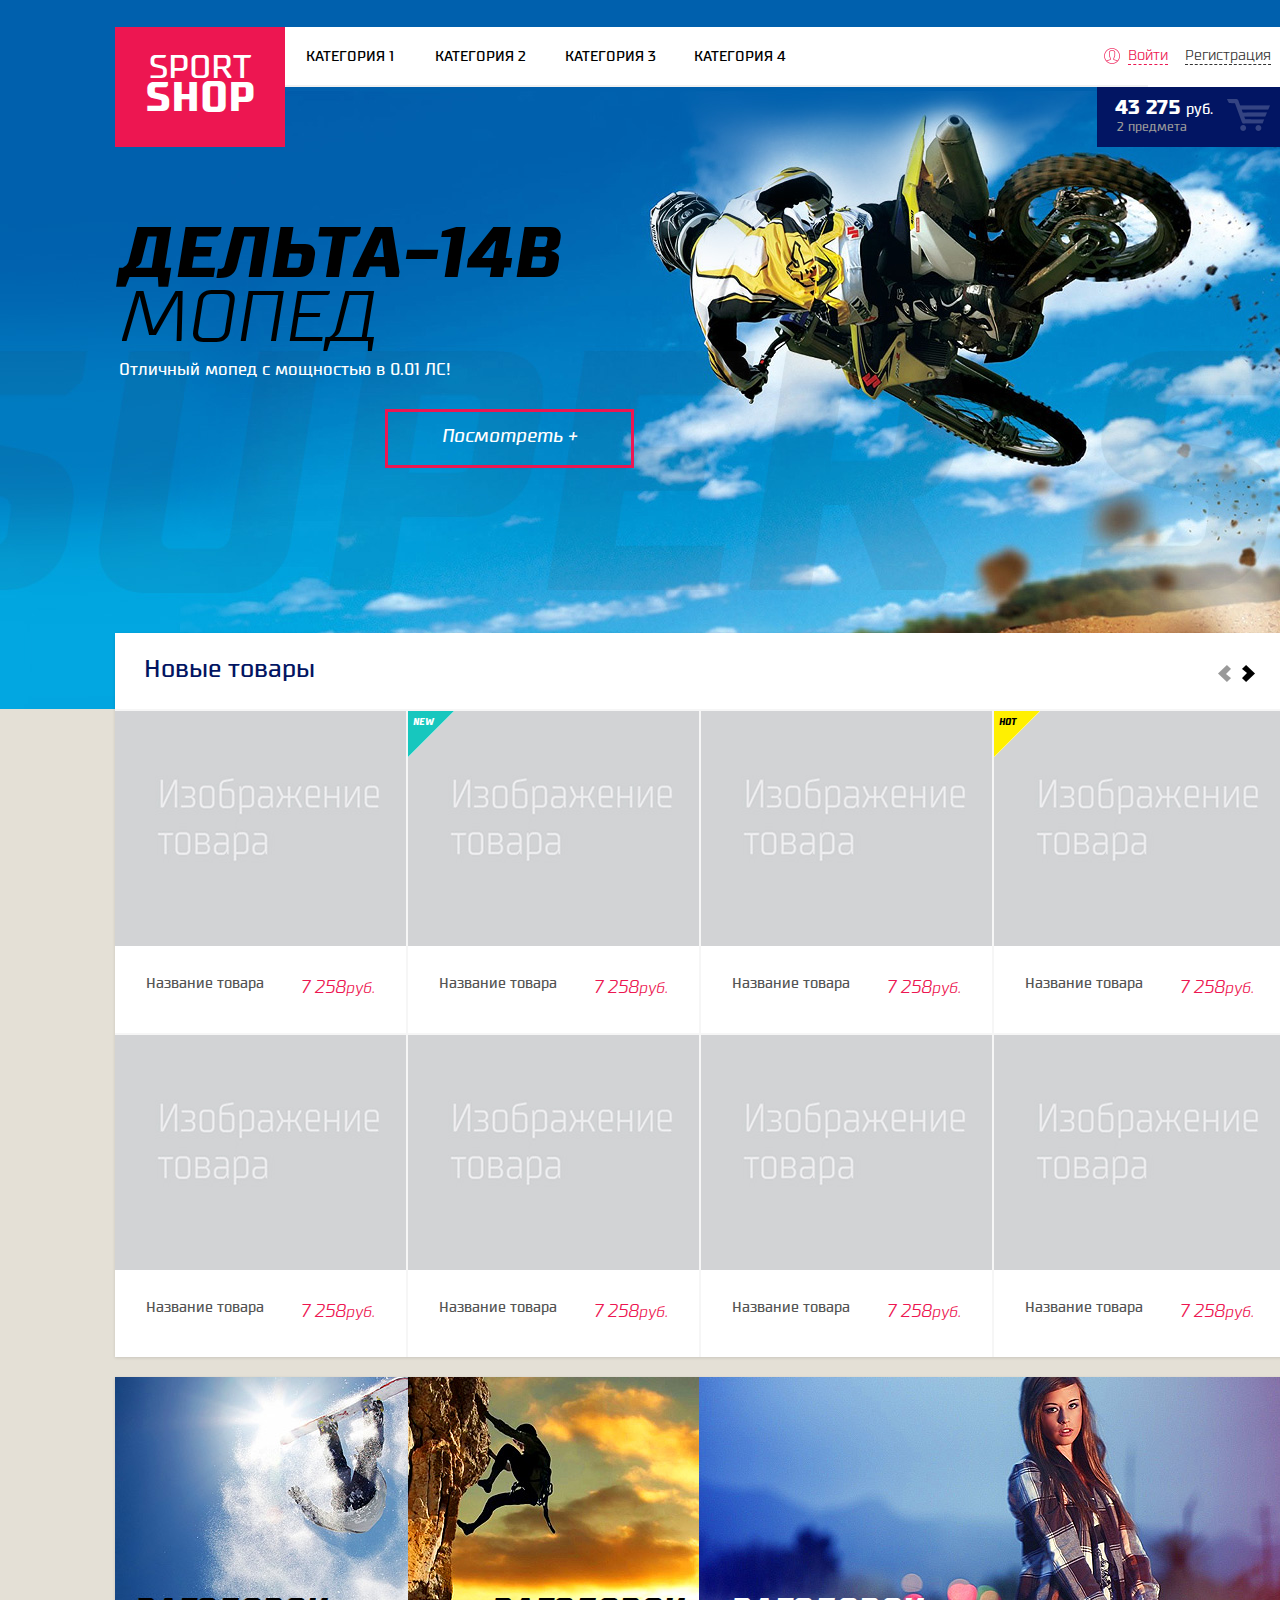
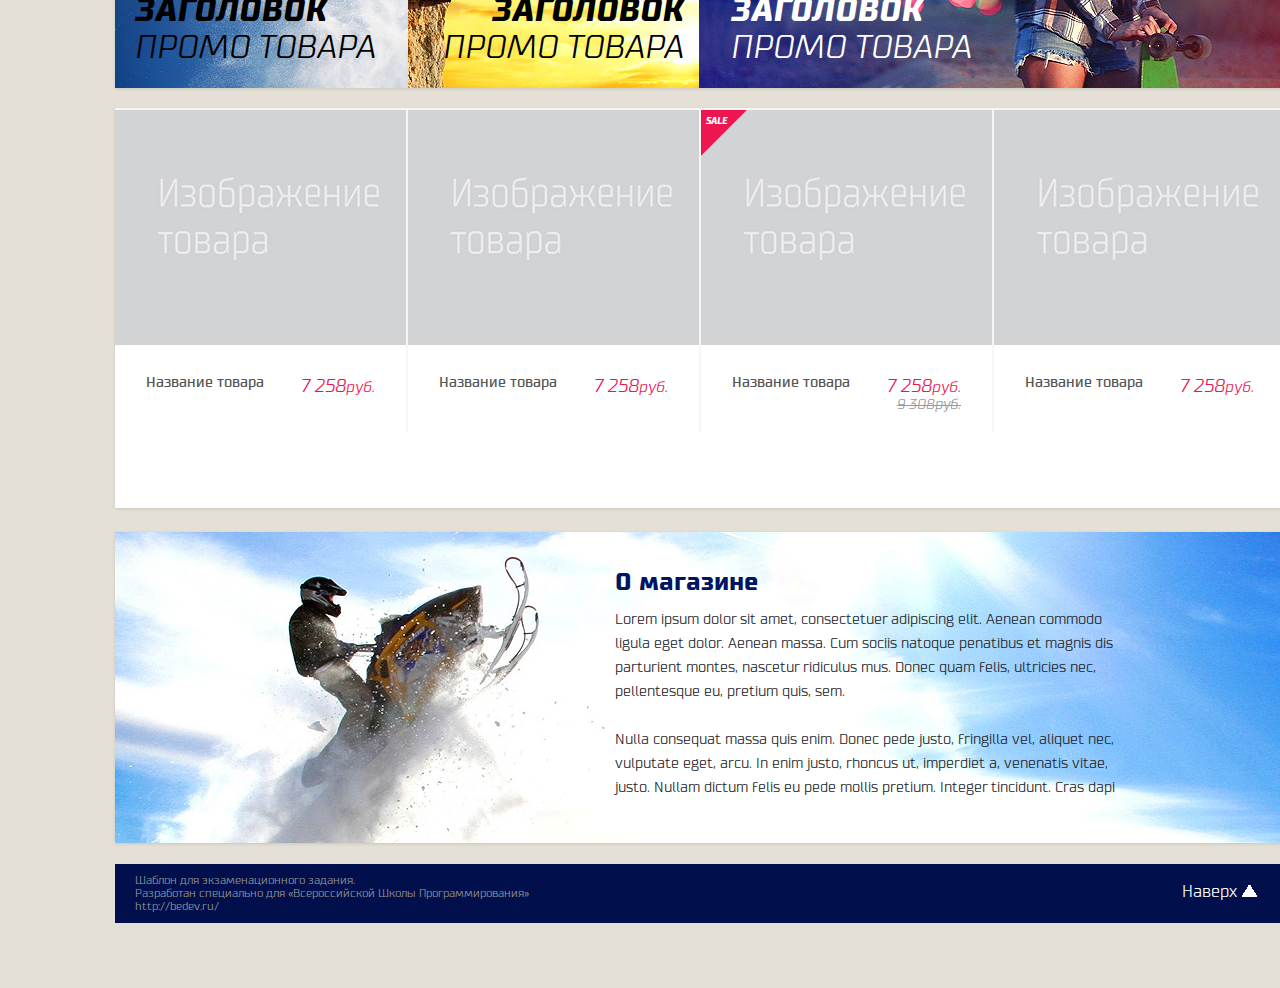
<file: index.html>
<!DOCTYPE html>
<html>
<head>
	<title>Спорт Маг</title>
	<meta charset="utf-8">
	<link rel="stylesheet" type="text/css" href="css/common.css">
	<link rel="stylesheet" type="text/css" href="css/main.css">
</head>
<body>
<div id="wrp">
	<div id="head">
		<div id="logo">
			<a class="refBox" name="top" href="index.html"><h1>SPORT <span>SHOP</span></h1></a>
		</div>
		<div id="menu">
			<ul id="nav">
				<li><a class="refBox" href="category.html">КАТЕГОРИЯ 1</a></li>
				<li><a class="refBox" href="category.html">КАТЕГОРИЯ 2</a></li>
				<li><a class="refBox" href="category.html">КАТЕГОРИЯ 3</a></li>
				<li><a class="refBox" href="category.html">КАТЕГОРИЯ 4</a></li>
			</ul>
			<ul id="usr">
				<li><a href="reg.html">Регистрация</a></li>
				<li> <img src="img/usr_icon.png" align="left"> <a class="ent" href="login.html">Войти</a></li>
			</ul>
		</div>
		<div id="line"></div>
		<div id="cart">
			<img id="cart_img" src="img/cart.png">
			<a class="refBox" href="cart.html"></a>
			<p id="cart_sum">43 275 <span>руб.</span></p>
			<p id="cart_item">2 предмета</p>
			
		</div>
		<div id="promo">
			<p id="promo_name">Дельта-14В</p>
			<p id="promo_type">Мопед</p>
			<p id="promo_desc">Отличный мопед с мощностью в 0.01 ЛС!</p>
			<div id="promoRef">
				<a class="refBox" href="#">Посмотреть  +</a>
			</div>
		</div>
	</div>
	<div id="body">
		<div id="NewProd">
			<div id="newProdNav">
				<p>Новые товары</p>
				<div id="newNavRight" class="NavBtn">
					<a class="refBox" href="#"><img src="img/list_btn_black_right.png"></a>
				</div>
				<div id="newNavLeft" class="NavBtn">
					<a class="refBox" href="#"><img src="img/list_btn_grey_left.png"></a>
				</div>
			</div>
			<div id="NewProdList">
				<div data-NewProdItem="1">
					<div class="ProdImg"><img src="img/product.jpg"></div>
					<div class="ProdName">Название товара</div>
					<div class="ProdPrice">7 258<span>руб.</span></div>
					<a class="refBox" href="#"></a>
				</div>
				<div data-NewProdItem="2">
					<div class="ProdImg"><img src="img/product.jpg"></div>
					<div class="ProdName">Название товара</div>
					<div class="ProdPrice">7 258<span>руб.</span></div>
					<a class="refBox" href="#"></a>
					<div class="NewLabel">NEW</div>
				</div>
				<div data-NewProdItem="3">
					<div class="ProdImg"><img src="img/product.jpg"></div>
					<div class="ProdName">Название товара</div>
					<div class="ProdPrice">7 258<span>руб.</span></div>
					<a class="refBox" href="#"></a>
				</div>
				<div data-NewProdItem="4">
					<div class="ProdImg"><img src="img/product.jpg"></div>
					<div class="ProdName">Название товара</div>
					<div class="ProdPrice">7 258<span>руб.</span></div>
					<a class="refBox" href="#"></a>
					<div class="HotLabel">HOT</div>
				</div>
				<div data-NewProdItem="5">
					<div class="ProdImg"><img src="img/product.jpg"></div>
					<div class="ProdName">Название товара</div>
					<div class="ProdPrice">7 258<span>руб.</span></div>
					<a class="refBox" href="#"></a>
				</div>
				<div data-NewProdItem="6">
					<div class="ProdImg"><img src="img/product.jpg"></div>
					<div class="ProdName">Название товара</div>
					<div class="ProdPrice">7 258<span>руб.</span></div>
					<a class="refBox" href="#"></a>
				</div>
				<div data-NewProdItem="7">
					<div class="ProdImg"><img src="img/product.jpg"></div>
					<div class="ProdName">Название товара</div>
					<div class="ProdPrice">7 258<span>руб.</span></div>
					<a class="refBox" href="#"></a>
				</div>
				<div data-NewProdItem="8">
					<div class="ProdImg"><img src="img/product.jpg"></div>
					<div class="ProdName">Название товара</div>
					<div class="ProdPrice">7 258<span>руб.</span></div>
					<a class="refBox" href="#"></a>
				</div>
			</div>
		</div>
		<div id="promoProdList">
			<div id="promo_1" class="promoItem">
				<div class="promoImg"><img src="img/promo_1.jpg"></div>
				<div data-PromoName="1">
					<h2>заголовок</h2>
					<h3>промо товара</h3>
				</div>
				<a class="refBox" href="#"></a>
			</div>
			<div id="promo_2" class="promoItem">
				<div class="promoImg"><img src="img/promo_2.jpg"></div>
				<div data-PromoName="2">
					<h2>заголовок</h2>
					<h3>промо товара</h3>
				</div>
				<a class="refBox" href="#"></a>
			</div>
			<div id="promo_3" class="promoItem">
				<div class="promoImg"><img src="img/promo_3.jpg"></div>
				<div data-PromoName="3">
					<h2>заголовок</h2>
					<h3>промо товара</h3>
				</div>
				<a class="refBox" href="#"></a>
			</div>						
		</div>
		<div id="topProd">
			<div id="topProdNav">
				<div id="topProdTitle">Популярные товары</div>
				<div id="topNavRight" class="NavBtn">
					<a class="refBox" href="#"><img src="img/list_btn_black_right.png"></a>
				</div>
				<div id="topNavLeft" class="NavBtn">
					<a class="refBox" href="#"><img src="img/list_btn_grey_left.png"></a>
				</div>				
			</div>
			<div id="topProdList">
				<div data-topProdItem="1">
					<div class="ProdImg"><img src="img/product.jpg"></div>
					<div class="ProdName">Название товара</div>
					<div class="ProdPrice">7 258<span>руб.</span></div>
					<a class="refBox" href="#"></a>					
				</div>
				<div data-topProdItem="2">
					<div class="ProdImg"><img src="img/product.jpg"></div>
					<div class="ProdName">Название товара</div>
					<div class="ProdPrice">7 258<span>руб.</span></div>
					<a class="refBox" href="#"></a>					
				</div>
				<div data-topProdItem="3">
					<div class="ProdImg"><img src="img/product.jpg"></div>
					<div class="ProdName">Название товара</div>
					<div class="ProdPrice">7 258<span>руб.</span></div>
					<a class="refBox" href="#"></a>	
					<div class="SaleLabel">SALE</div>
					<div class="SalePrice">9 308<span>руб.</span></div>				
				</div>
				<div data-topProdItem="4">
					<div class="ProdImg"><img src="img/product.jpg"></div>
					<div class="ProdName">Название товара</div>
					<div class="ProdPrice">7 258<span>руб.</span></div>
					<a class="refBox" href="#"></a>					
				</div>												
			</div>
		</div>
		<div id="about">
			<h4>О магазине</h4>
			<p>Lorem ipsum dolor sit amet, consectetuer adipiscing elit. Aenean commodo ligula eget dolor. Aenean massa. Cum sociis natoque penatibus et magnis dis parturient montes, nascetur ridiculus mus. Donec quam felis, ultricies nec, pellentesque eu, pretium quis, sem.</p> <br>
			<p>Nulla consequat massa quis enim. Donec pede justo, fringilla vel, aliquet nec, vulputate eget, arcu. In enim justo, rhoncus ut, imperdiet a, venenatis vitae, justo. Nullam dictum felis eu pede mollis pretium. Integer tincidunt. Cras dapi</p>
		</div>
		<div id="footer">
			<p>Шаблон для экзаменационного задания.<br>
			Разработан специально для «Всероссийской Школы Программирования»<br>
			http://bedev.ru/</p>
			<a href="#top">Наверх <img src="img/up.png"></a>
		</div>
	</div>
</div>
</body>
</html>
</file>
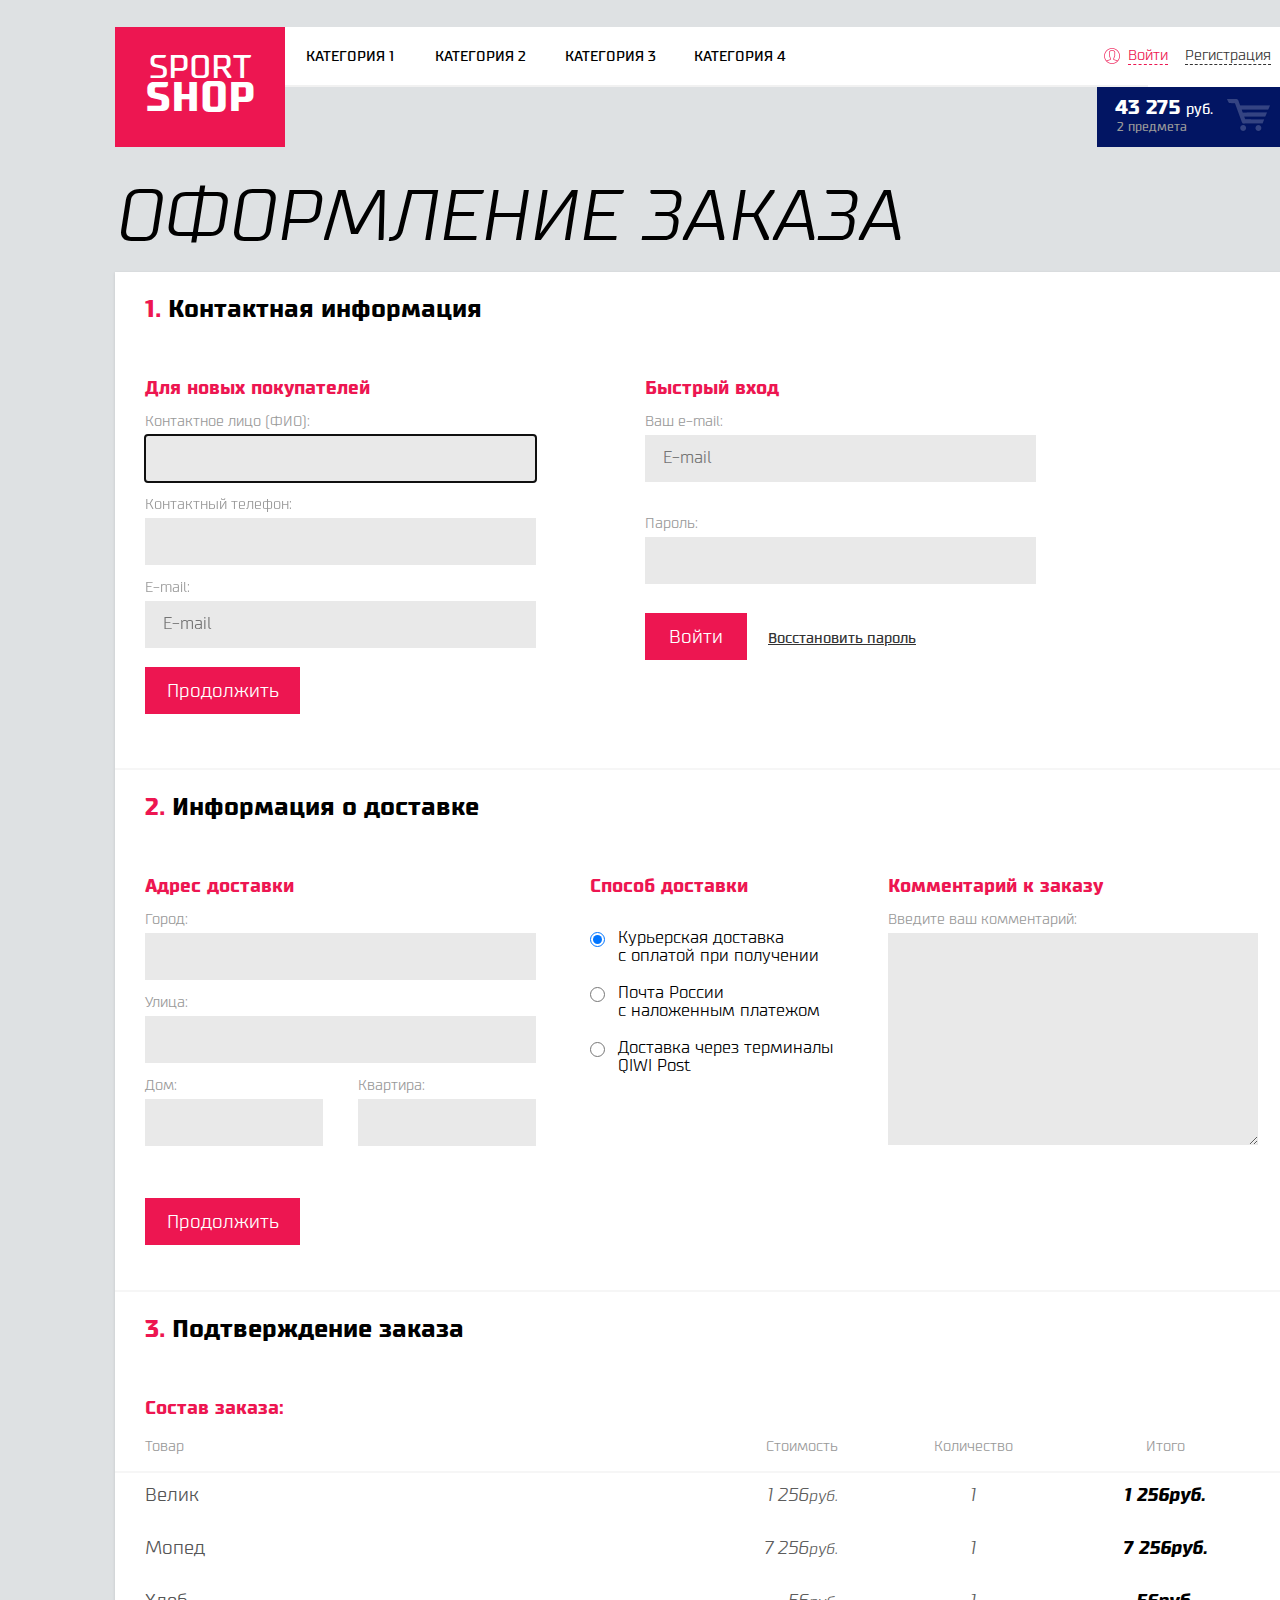
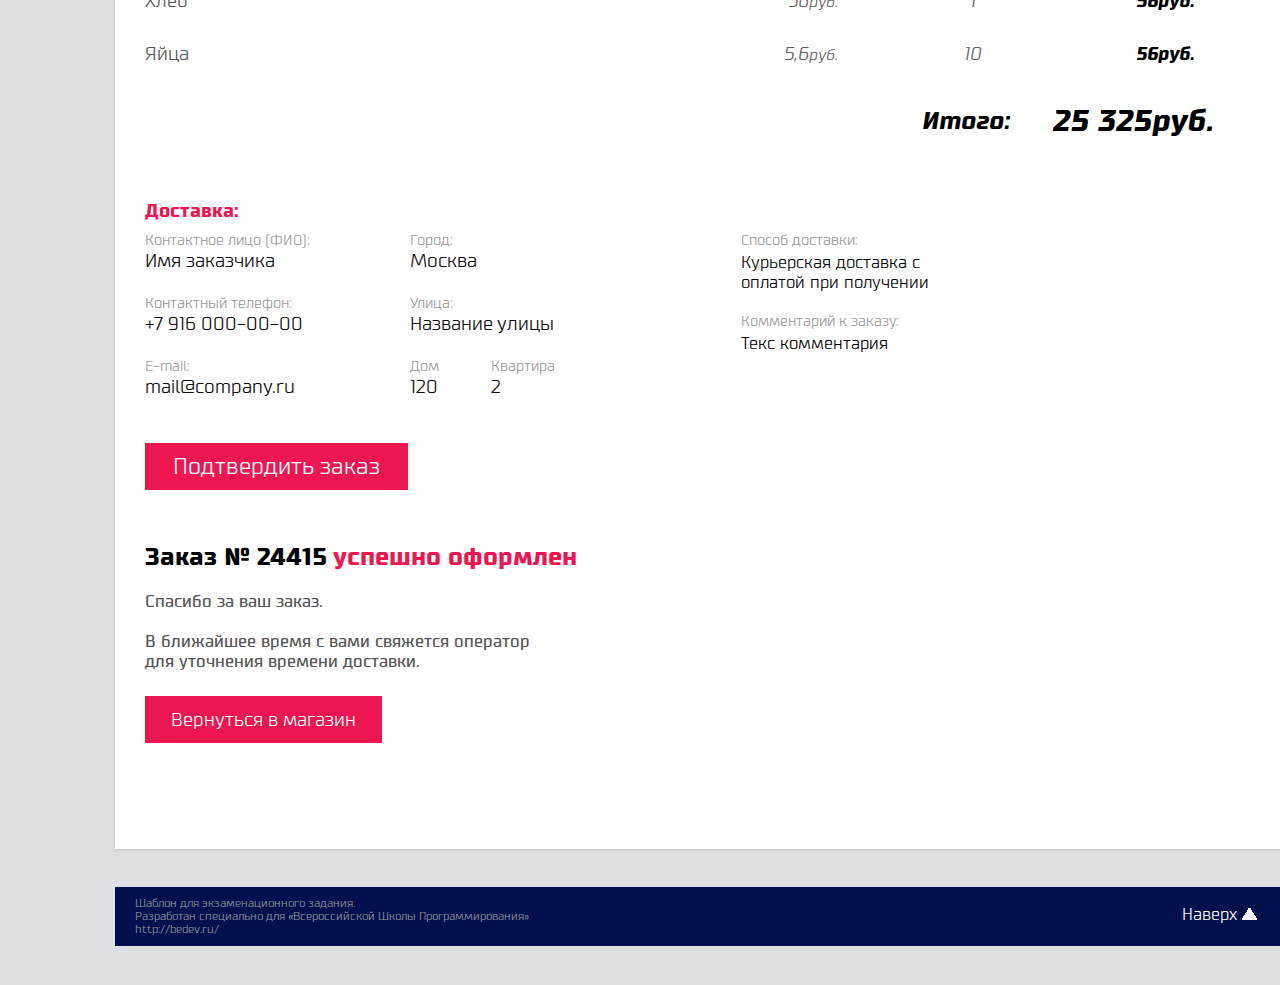
<file: checkout.html>
<!DOCTYPE html>
<html>
<head>
	<title>Спорт Маг</title>
	<meta charset="utf-8">
	<link rel="stylesheet" type="text/css" href="css/common.css">
	<link rel="stylesheet" type="text/css" href="css/checkout.css">
</head>
<body>
	<div id="wrp">
		<div id="head">
			<div id="logo">
				<a class="refBox" name="top" href="index.html"><h1>SPORT <span>SHOP</span></h1></a>
			</div>
			<div id="menu">
				<ul id="nav">
					<li><a class="refBox" href="category.html">КАТЕГОРИЯ 1</a></li>
					<li><a class="refBox" href="category.html">КАТЕГОРИЯ 2</a></li>
					<li><a class="refBox" href="category.html">КАТЕГОРИЯ 3</a></li>
					<li><a class="refBox" href="category.html">КАТЕГОРИЯ 4</a></li>
				</ul>
				<ul id="usr">
					<li><a href="reg.html">Регистрация</a></li>
					<li> <img src="img/usr_icon.png" align="left"> <a class="ent" href="login.html">Войти</a></li>
				</ul>
			</div>
			<div id="line"></div>
			<div id="cart">
				<img id="cart_img" src="img/cart.png">
				<a class="refBox" href="cart.html"></a>
				<p id="cart_sum">43 275 <span>руб.</span></p>
				<p id="cart_item">2 предмета</p>
				
			</div>
			<div id="winName">
				Оформление заказа
			</div>
		</div>
		<div id="body">
			<div id="mainForm">
				<form action="" method="post"> <!-- style="display: none;" -->
					<div class="outItem">
						<div data-outItemName="contacts">
							<h2><span>1.</span> Контактная информация</h2>
						</div>
						<div data-outItemData="contacts">
							<div class="outUser">
								<h3>Для новых покупателей</h3>
								<h4>Контактное лицо (ФИО):</h4>
								<input class="outUserField" type="text" name="userName" autofocus>
								<h4>Контактный телефон:</h4>
								<input class="outUserField" type="text" name="userPhone">
								<h4>E-mail:</h4>
								<input class="outUserField" type="Email" name="newEmail" autocomplete="on" pattern="([A-z0-9_.-]{1,})@([A-z0-9_.-]{1,}).([A-z]{2,8})" title="name@domain.com" placeholder="E-mail">
								<input id="next" class="redBtn" type="button" value="Продолжить">
							</div>
							<div class="outUser">
								<h3>Быстрый вход</h3>
								<h4>Ваш e-mail:</h4>
								<input class="outUserField" type="Email" name="email" autocomplete="on" pattern="([A-z0-9_.-]{1,})@([A-z0-9_.-]{1,}).([A-z]{2,8})" title="name@domain.com" placeholder="E-mail">
								<h4 id="h4sp">Пароль:</h4>
								<input class="outUserField" type="password" name="pas">
								<input id="outLogin" class="redBtn" type="button" value="Войти">
								<a href="#">Восстановить пароль</a>
							</div>
						</div>
					</div>
					<div id="firstLine"></div>
					<div class="outItem">
						<div data-outItemName="deliveryInfo">
							<h2><span>2.</span> Информация о доставке</h2>
						</div>
						<div data-outItemData="deliveryInfo">
							<div id="outDeliveryAddress">
								<h3>Адрес доставки</h3>
								<h4>Город:</h4>
								<input class="outUserField" type="text" name="city">
								<h4>Улица:</h4>
								<input class="outUserField" type="text" name="street">
								<div class="outDeliveryAddressApp">
									<h4>Дом:</h4>
									<input class="outAddrField" type="text" name="build">
								</div>
								<div class="outDeliveryAddressApp">
									<h4>Квартира:</h4>
									<input class="outAddrField" type="text" name="appartment">
								</div>
								<input id="next" class="redBtn" type="button" value="Продолжить">
							</div>
							<div id="outDeliveryMethod">
								<h3>Способ доставки</h3>
								<div id="outDeliveryMethodList">
									<input type="radio" name="deliveryMethod" value="0" checked><div>Курьерская доставка <br>с оплатой при получении</div>
									<input type="radio" name="deliveryMethod" value="1"><div>Почта России <br>с наложенным платежом</div>
									<input type="radio" name="deliveryMethod" value="2"><div>Доставка через терминалы <br>QIWI Post</div>
								</div>
							</div>
							<div id="outDeliveryComment">
								<h3>Комментарий к заказу</h3>
								<h4>Введите ваш комментарий:</h4>
								<textarea id="outDeliveryCommentField" name="comment"></textarea>
							</div>
						</div>					
					</div>
					<div id="secLine"></div>
					<div class="outItem">
						<div data-outItemName="confirm">
							<h2><span>3.</span> Подтверждение заказа</h2>
						</div>
						<div data-outItemData="confirm">
							<div id="outConfirmListHeader">
								<h3>Состав заказа:</h3>
								<table>
									<tr>
										<td id="outTblProductCol">Товар</td>
										<td id="outTblPriceCol" align="right">Стоимость</td>
										<td id="outTblCountCol" align="center">Количество</td>
										<td id="outTblResCol" align="center">Итого</td>
									</tr>
								</table>
							</div>
							<div id="outConfirmLine"></div>
							<div id="outConfirmList">
								<table>
									<tr>
										<td class="outTblProductCol">Велик</td>
										<td class="outTblPriceCol" align="right">1 256<span>руб.</span></td>
										<td class="outTblCountCol" align="center">1</td>
										<td class="outTblResCol" align="center">1 256<span>руб.</span></td>
									</tr>									
									<tr>
										<td class="outTblProductCol">Мопед</td>
										<td class="outTblPriceCol" align="right">7 256<span>руб.</span></td>
										<td class="outTblCountCol" align="center">1</td>
										<td class="outTblResCol" align="center">7 256<span>руб.</span></td>
									</tr>
									<tr>
										<td class="outTblProductCol">Хлеб</td>
										<td class="outTblPriceCol" align="right">56<span>руб.</span></td>
										<td class="outTblCountCol" align="center">1</td>
										<td class="outTblResCol" align="center">56<span>руб.</span></td>
									</tr>
									<tr>
										<td class="outTblProductCol">Яйца</td>
										<td class="outTblPriceCol" align="right">5,6<span>руб.</span></td>
										<td class="outTblCountCol" align="center">10</td>
										<td class="outTblResCol" align="center">56<span>руб.</span></td>
									</tr>																		
								</table>								
							</div>
							<div id="outConfirmSum">
								<div id="outRes">
									25 325руб.
								</div>
								<div id="outResTerm">
									Итого:
								</div>
							</div>
							<div id="outConfirmCommon">
								<h3>Доставка:</h3>
								<table>
									<tr class="outDeliveryTermLight">
										<td id="outDeliveryCol0">Контактное лицо (ФИО):</td>
										<td id="outDeliveryCol1" colspan="2">Город:</td>
									</tr>
									<tr class="outDeliveryData">
										<td>Имя заказчика</td>
										<td colspan="2">Москва</td>
									</tr>
									<tr class="outDeliveryTermLight">
										<td>Контактный телефон:</td>
										<td colspan="2">Улица:</td>
									</tr>
									<tr class="outDeliveryData">
										<td>+7 916 000-00-00</td>
										<td colspan="2">Название улицы</td>
									</tr>	
									<tr class="outDeliveryTermLight">
										<td>E-mail:</td>
										<td id="outDeliveryCol2">Дом</td>
										<td>Квартира</td>
									</tr>	
									<tr class="outDeliveryData">
										<td>mail@company.ru</td>
										<td>120</td>
										<td>2</td>
									</tr>				
								</table>
								<table>
									<tr class="outDeliveryTermLight"><td>Способ доставки:</td></tr>
									<tr class="outDeliveryDataSmall"><td>Курьерская доставка с оплатой при получении</td></tr>
									<tr class="outDeliveryTermLight"><td>Комментарий к заказу:</td></tr>
									<tr class="outDeliveryDataSmall"><td>Текс комментария</td></tr>
								</table>
								<div class="clear"></div>
							</div>
							<input id="confirmBtn" class="redBtn" type="button" value="Подтвердить заказ">
						</div>					
					</div>
				</form>
				<div id="confirmation"> <!-- style="display: none;" -->
					<h2>Заказ № 24415 <span>успешно оформлен</span></h2>
					<p>
						Спасибо за ваш заказ. <br>
						<br>
						В ближайшее время с вами свяжется оператор <br>
						для уточнения времени доставки.
					</p>	
					<a href="index.html"><button id="outBackInStoreBtn" class="redBtn">Вернуться в магазин</button></a>			
				</div>
			</div>
		</div>
		<div id="footer">
			<p>Шаблон для экзаменационного задания.<br>
			Разработан специально для «Всероссийской Школы Программирования»<br>
			http://bedev.ru/</p>
			<a href="#top">Наверх <img src="img/up.png"></a>
		</div>
		<div id="footerNull"></div>
	</div>
</body>
</html>
</file>
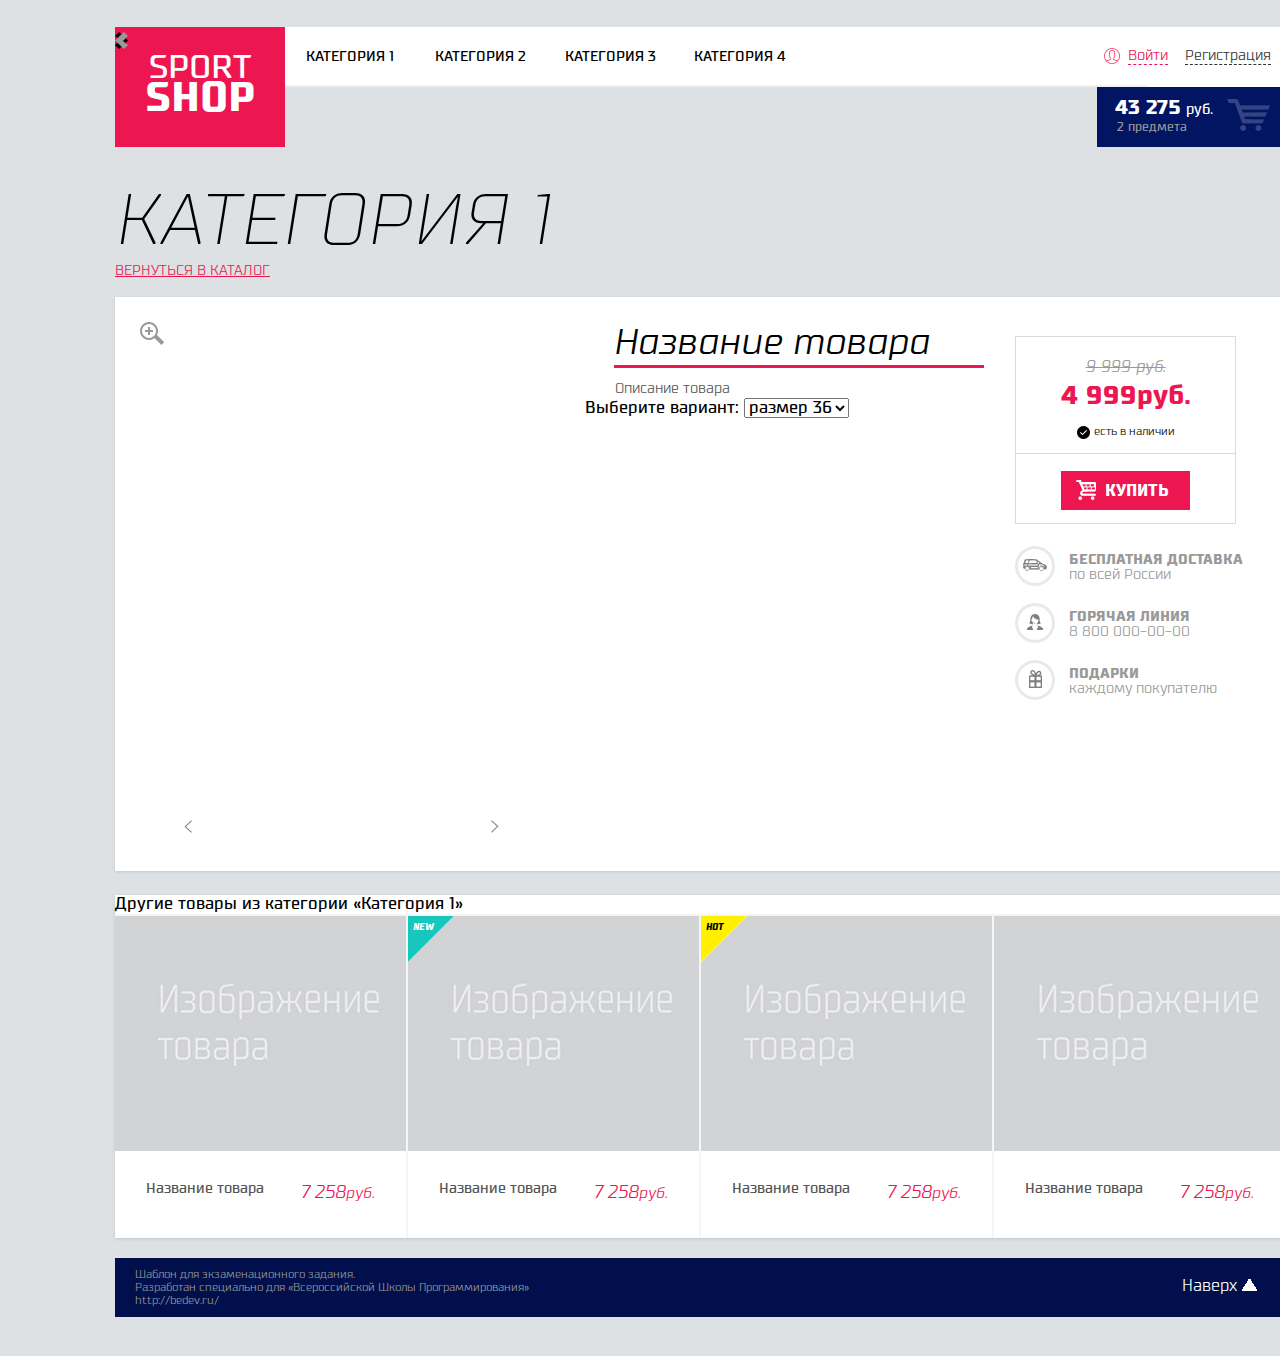
<file: product.html>
<!DOCTYPE html>
<html>
<head>
	<title>Спорт Маг</title>
	<meta charset="utf-8">
	<link rel="stylesheet" type="text/css" href="css/common.css">
	<link rel="stylesheet" type="text/css" href="css/product.css">
</head>
<body>
	<div id="wrp">
		<div id="head">
			<div id="logo">
				<a class="refBox" href="index.html"><h1>SPORT <span>SHOP</span></h1></a>
			</div>
			<div id="menu">
				<ul id="nav">
					<li><a class="refBox" href="category.html">КАТЕГОРИЯ 1</a></li>
					<li><a class="refBox" href="category.html">КАТЕГОРИЯ 2</a></li>
					<li><a class="refBox" href="category.html">КАТЕГОРИЯ 3</a></li>
					<li><a class="refBox" href="category.html">КАТЕГОРИЯ 4</a></li>
				</ul>
				<ul id="usr">
					<li><a href="reg.html">Регистрация</a></li>
					<li> <img src="img/usr_icon.png" alt="user_icon"> <a class="ent" href="login.html">Войти</a></li>
				</ul>
			</div>
			<div id="line"></div>
			<div id="cart">
				<img id="cart_img" src="img/cart.png" alt="cart">
				<a class="refBox" href="cart.html"></a>
				<p id="cart_sum">43 275 <span>руб.</span></p>
				<p id="cart_item">2 предмета</p>
				
			</div>
		</div>
		<div id="body">
			<div id="winNameN">Категория 1</div>
			<div id="winSummary"><a href="category.html">Вернуться в каталог</a></div>	
			<div id="mainForm">
				<div id="productImg">
					<div id="bigImg">
						<div id="magnifierImg"></div>
					</div>
					<div id="prodImgList">
						<div id="prodImgListPrev"></div>
						<ul>
							<li data-prevImg="1"></li>
							<li data-prevImg="A"></li>
							<li data-prevImg="3"></li>
							<li data-prevImg="4"></li>
						</ul>
						<div id="prodImgListNext"></div>
						<div class="clear"></div>													
					</div>
				</div>
				<div id="productDesc">
					<div id="productName">
						<h1>Название товара</h1>
					</div>
					<p id="productDescVal">Описание товара</p>
					<p id="productAttr">
						Выберите вариант:
						<select size="1" name="productAttrVal">
							<option value="36">размер 36</option>
							<option value="37">размер 37</option>
							<option value="38">размер 38</option>
							<option value="39">размер 39</option>
						</select>
					</p>
				</div>
				<div id="productPrice">
					<div id="productPriceMain">
						<div id="oldPrice">9 999 руб.</div>
						<div id="curPrice">4 999руб.</div>
						<table id="inStock">
							<tr>
								<td><img src="img/in_stock.png" alt=""></td>
								<td><span>есть в наличии</span></td>
							</tr>
						</table>
					</div>
					<div id="productPriceBut">
						<table class="redBtn buyBtn">
							<tr>
								<td id="cartImgField">
									<img src="img/cart_white.png" alt="">
								</td>
								<td>
									<span>Купить</span>
								</td>
							</tr>
						</table>
					</div>
					<div id="addInfo">
						<table>
							<tr id="deliveryPres">
								<td class="addInfoImg"><img src="img/delivery.png" alt=""></td>
								<td><span><b>Бесплатная доставка</b><br>по всей России</span></td>
							</tr>
							<tr id="supportPres">
								<td class="addInfoImg"><img src="img/support.png" alt=""></td>
								<td><span><b>Горячая линия</b><br>8 800 000-00-00</span></td>
							</tr>
							<tr id="presentPres">
								<td class="addInfoImg"><img src="img/present.png" alt=""></td>
								<td><span><b>Подарки</b><br>каждому покупателю</span></td>
							</tr>
						</table>
					</div>
				</div>
				<div class="clear"></div>
			</div>	
			<div id="mainFormSameProd">
				<div id="sameProdNav">
					<p>Другие товары из категории «Категория 1»</p>
					<div id="sameProdNavRight" class="NavBtn">
						<a class="refBox" href="#"><img src="img/list_btn_black_right.png"></a>
					</div>
					<div id="sameProdNavLeft" class="NavBtn">
						<a class="refBox" href="#"><img src="img/list_btn_grey_left.png"></a>
					</div>
				</div>
				<div id="sameProdList">
					<div class="tBorder rBorder" data-product="1">
						<div class="ProdImg"><img src="img/product.jpg"></div>
						<div class="ProdName">Название товара</div>
						<div class="ProdPrice">7 258<span>руб.</span></div>
						<a class="refBox" href="#"></a>						
					</div>		
					<div class="tBorder rBorder" data-product="2">
						<div class="ProdImg"><img src="img/product.jpg"></div>
						<div class="ProdName">Название товара</div>
						<div class="ProdPrice">7 258<span>руб.</span></div>
						<a class="refBox" href="#"></a>	
						<div class="NewLabel">NEW</div>					
					</div>
					<div class="tBorder rBorder" data-product="3">
						<div class="ProdImg"><img src="img/product.jpg"></div>
						<div class="ProdName">Название товара</div>
						<div class="ProdPrice">7 258<span>руб.</span></div>
						<a class="refBox" href="#"></a>	
						<div class="HotLabel">HOT</div>					
					</div>		
					<div class="tBorder" data-product="4">
						<div class="ProdImg"><img src="img/product.jpg"></div>
						<div class="ProdName">Название товара</div>
						<div class="ProdPrice">7 258<span>руб.</span></div>
						<a class="refBox" href="#"></a>						
					</div>	
					<div class="clear"></div>
				</div>				
			</div>
		</div>
		<div id="footer">
			<p>Шаблон для экзаменационного задания.<br>
			Разработан специально для «Всероссийской Школы Программирования»<br>
			http://bedev.ru/</p>
			<a href="#top">Наверх <img src="img/up.png" alt="up"></a>
		</div>
		<div id="footerNull"></div>
	</div>
</body>
</html>
</file>
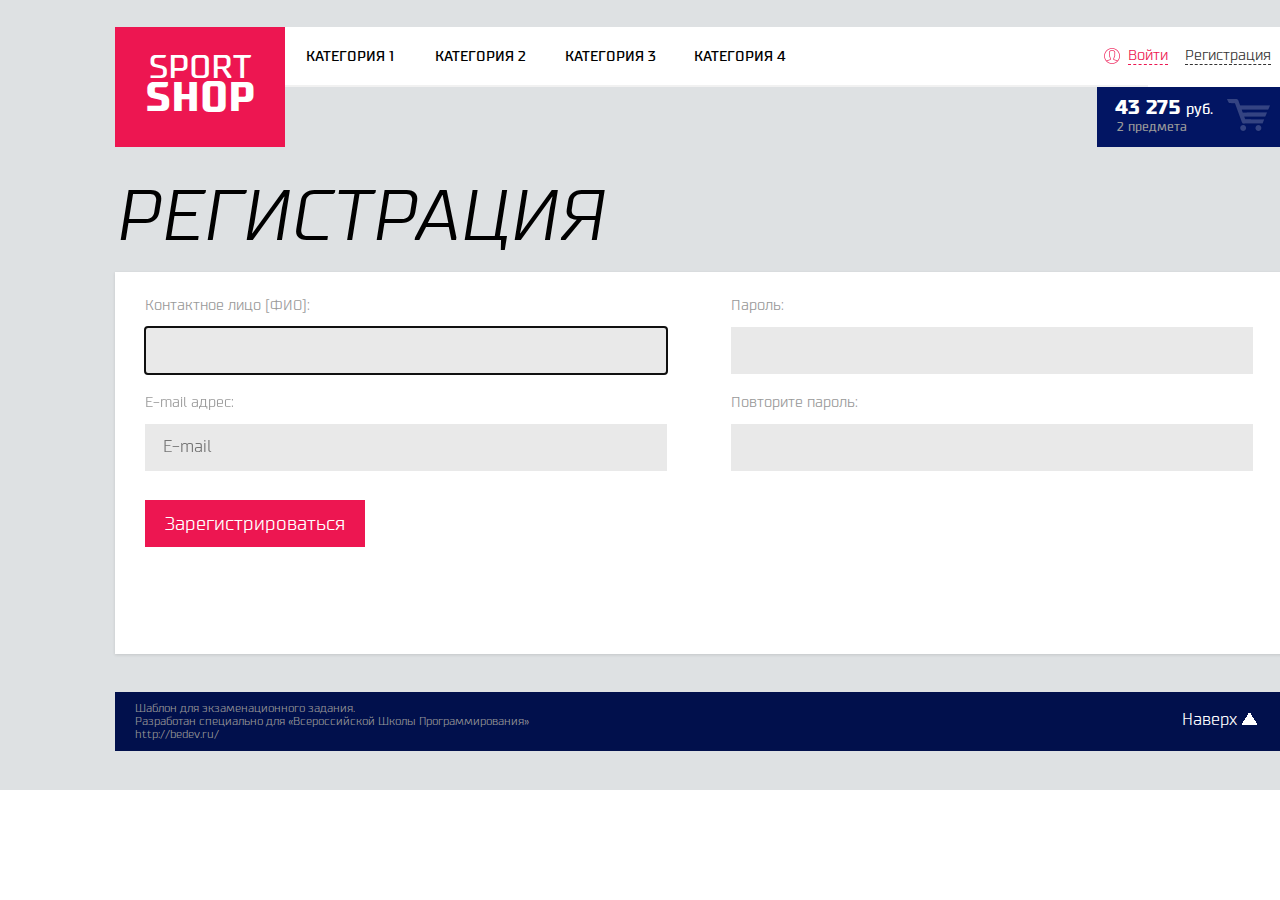
<file: reg.html>
<!DOCTYPE html>
<html>
<head>
	<title>Спорт Маг</title>
	<meta charset="utf-8">
	<link rel="stylesheet" type="text/css" href="css/common.css">
	<link rel="stylesheet" type="text/css" href="css/autent.css">
</head>
<body>
	<div id="wrp">
		<div id="head">
			<div id="logo">
				<a class="refBox" name="top" href="index.html"><h1>SPORT <span>SHOP</span></h1></a>
			</div>
			<div id="menu">
				<ul id="nav">
					<li><a class="refBox" href="category.html">КАТЕГОРИЯ 1</a></li>
					<li><a class="refBox" href="category.html">КАТЕГОРИЯ 2</a></li>
					<li><a class="refBox" href="category.html">КАТЕГОРИЯ 3</a></li>
					<li><a class="refBox" href="category.html">КАТЕГОРИЯ 4</a></li>
				</ul>
				<ul id="usr">
					<li><a href="#">Регистрация</a></li>
					<li> <img src="img/usr_icon.png" align="left"> <a class="ent" href="login.html">Войти</a></li>
				</ul>
			</div>
			<div id="line"></div>
			<div id="cart">
				<img id="cart_img" src="img/cart.png">
				<a class="refBox" href="cart.html"></a>
				<p id="cart_sum">43 275 <span>руб.</span></p>
				<p id="cart_item">2 предмета</p>
				
			</div>
			<div id="winName">
				Регистрация
			</div>
		</div>
		<div id="body">
			<div id="mainForm">
				<form action="" method="get">
					<div id="userNameForm">
						<p class="regDsc">Контактное лицо [ФИО]:</p>
						<input class="loginField" type="text" name="userName" autofocus required>
						<p class="regDsc">E-mail адрес:</p>
						<input class="loginField" type="Email" name="email" required autocomplete="on" pattern="([A-z0-9_.-]{1,})@([A-z0-9_.-]{1,}).([A-z]{2,8})" title="name@domain.com" placeholder="E-mail">
					</div>
					<div id="pasForm">
						<p class="regDsc">Пароль:</p>
						<input class="loginField" type="password" name="pas" required>
						<p class="regDsc">Повторите пароль:</p>
						<input class="loginField" type="password" name="pasAgain" required>
					</div>
					<input id="regBtn" class="redBtn" type="submit" value="Зарегистрироваться">
				</form>
			</div>
		</div>
		<div id="footer">
			<p>Шаблон для экзаменационного задания.<br>
			Разработан специально для «Всероссийской Школы Программирования»<br>
			http://bedev.ru/</p>
			<a href="#top">Наверх <img src="img/up.png"></a>
		</div>
		<div id="footerNull"></div>
	</div>
</body>
</html>
</file>
<file: css/main.css>
#wrp {
	height: 2588px;
	background-color: #e4e0d6;
}

#head {
	height: 709px;
	background-image: url(../img/main.jpg);
 }
 /*		промо товар		*/
 #promo {
 	width: 540px;
 	height: 350px;
 	position: absolute;
 	left: 105px;
 	top: 225px;
 	outline: 0px solid black;
 }
 #promo p {
 	padding-left: 14px;
 }
 #promo_name, #promo_type {
 	font-size: 72px;
 	font-style: italic;
 	color: #000;
 	text-transform: uppercase;
 }
 #promo_name {
 	font-weight: 700;
 	line-height: 61px;
 }
 #promo_type {
 	font-weight: 300;
 	line-height: 66px;
 }
 #promo_desc {
 	font-weight: 400;
 	font-size: 16px;
 	line-height: 36px;
 	color: #fff;
 }
 #promoRef {
 	width: 243px;
 	height: 53px;
 	position: absolute;
 	border: 3px solid #ed1651;
 	left: 280px;
 	top: 184px;
 }
 #promoRef a {
 	font-style: italic;
 	font-size: 18px;
 	color: #fff;
 	line-height: 48px;
 }
 /*		тело		*/
 #body {
 	width: 1400px;
 	position: relative;
 }
 /*		новые товары		*/
 #NewProd {
 	width: 1170px;
 	height: 724px;
 	position: absolute;
 	left: 115px;
 	top: -76px;
 	background-color: #fff;
 	outline: 0px solid black;
 	box-shadow: 0 1px 3px rgba(0,0,0,0.12);
 }
 /*		навигация по новым продуктам		*/
 #newProdNav {
 	height: 53px;
 } 
 #newProdNav p {
 	font-size: 24px;
 	font-weight: 400;
 	color: #021562;
 	margin: 23px 0 0 29px;
 }
 /*.NavBtn {
   	width: 13px;
 	height: 17px;
 	position: absolute;	
 	top: 32px;	
 }*/
 #newNavRight, #topNavRight {
 	right: 30px;
 }
 #newNavLeft, #topNavLeft {
 	right: 54px;
 }
/*		список новых продуктов		*/
#NewProdList {
	height: 648px;
	outline: 0px solid blue;
}
[data-NewProdItem], [data-topProdItem] {
	width: 291px;
	height: 322px;
	border-right: 2px solid #f6f6f6;
	border-top: 2px solid #f6f6f6;
	position: relative;
	float: left;
}
.SalePrice {
	margin: 52px 31px 0 0;
	position: absolute;
	top: 235px;
	right: 0px;
	font-size: 14px;
	font-style: italic;
	font-weight: 300;
	color: #999999;	
	text-decoration: line-through;
}
[data-NewProdItem="4"], [data-NewProdItem="8"], [data-topProdItem="4"] {
	border-right: 0;
}
#NewProdList a, #topProdList a , #promoProdList a{
	opacity: 0;
	position: absolute;
	z-index: 999;
}
/*		группа промо товаров		*/
#promoProdList {
	width: 1170px;
 	height: 311px;
 	position: absolute;
 	left: 115px;
 	top: 668px;
 	outline: 0px solid black;
 	box-shadow: 0 1px 3px rgba(0,0,0,0.12);	
}
.promoItem {
	height: 100%;
	float: left;
	position: relative;
}
.promoImg {
	position: absolute;
	top: 0;
	left: 0;
}
[data-PromoName]{
	position: absolute;
	top: 214px;
	left: 20px;
	color: #000;
}
[data-PromoName="2"]{
	right: 15px;
	text-align: right;
}
[data-PromoName="3"]{
	left: 32px;
	color: #fff;
}
[data-PromoName] h2, [data-PromoName] h3 {
	font-style: italic;	
	font-size: 32px;
	text-transform: uppercase;
} 
[data-PromoName] h2 {
	font-weight: 700;
}
[data-PromoName] h3 {
	font-weight: 300;
	line-height: 34px;
}
#promo_1 {
	width: 293px;
}
#promo_2 {
	width: 291px;
}
#promo_3 {
	width: 586px;
}
/*		популярные товары		*/
#topProd {
 	width: 1170px;
 	height: 400px;
 	position: absolute;
 	left: 115px;
 	top: 999px;
 	background-color: #fff;
 	box-shadow: 0 1px 3px rgba(0,0,0,0.12);	
}
/*#topProdNav {
	height: 76px;
}*/
#topProdTitle {
	position: absolute;
	top: 23px;
	left: 29px;
	font-size: 24px;
	color: #021562;
}
#topProdList {
	height: 324px;
}
/*		о магазине		*/
#about {
	width: 1170px;
	height: 311px;
	position: absolute;
	left: 115px;
	top: 1423px;
	box-shadow: 0 1px 3px rgba(0,0,0,0.12);
	background-image: url(../img/about.jpg);
}
#about h4 {
	font-size: 24px;
	font-weight: 700;
	color: #021562;
	padding: 36px 160px 5px 500px;	
}
#about p {
	font-size: 14px;
	font-weight: 300;
	color: #222429;
	line-height: 24px;
	padding: 5px 160px 0 500px;
}
/*		подвал		*/
#footer {
	margin: 0;
	position: absolute;
	left: 115px;
	top: 1755px;
}
</file>
<file: css/checkout.css>
/*		оформление заказа		*/
h2 {
	font-size: 24px;
	font-weight: 700;
	/*color: #000;*/
}
h2 span {
	color: #ed1651;
}

.outItem {
	outline: 0px solid blue;
}
[data-outItemName] {
	width: 100%;
	height: 78px;
}
.OINameOpen {
	color: #fff;
	background-color: #222429;	
}
.OINameClose {
	color: #000;
	background-color: #fff;
} 
[data-outItemData] {
	padding-left: 30px;
	position: relative;
}
#firstLine, #secLine, #outConfirmLine {
	width: 100%;
	height: 2px;
	background-color: #f6f6f6;
}
[data-outItemName] h2{
	padding: 23px 0 0 30px;
}
.outUser {
	width: 470px;
	height: 418px;
	margin-right: 30px;
	float: left;
}
[data-outItemData] h3 {
	font-size: 18px;
	font-weight: 700;
	color: #ed1651;
	padding-top: 27px;
}
[data-outItemData] h4 {
	font-size: 14px;
	font-weight: 300;
	color: #999999;
	padding: 15px 0 4px 0;
}
.outUserField, .outAddrField, #outDeliveryCommentField {
	width: 373px;
	height: 47px;
	border: 0;
	background-color: #e9e9e9;
	padding-left: 18px;
	font-size: 16px;
	font-weight: 300;
	color: #000;
}
[data-outItemData="contacts"] {
	height: 418px;
	width: 1000px;
}
#next {
	width: 155px;
	margin-top: 19px;
}
#outLogin {
	width: 102px;
	margin-top: 29px;
}
#h4sp {
	padding-top: 34px;
}
.outUser a {
	font-size: 14px;
	color: #343434;
	margin-left: 16px;
}
/*		блок с адресом		*/
[data-outItemData="deliveryInfo"] {
	height: 442px;
}
#outDeliveryAddress {
	width: 445px;
	float: left;
}
#outDeliveryMethod {
	width: 298px;
	float: left;
}
#outDeliveryComment {
	width: 371px;
	float: left;
}
.outDeliveryAddressApp {
	width: 213px;
	height: 116px;
	float: left;
}
.outAddrField {
	width: 160px;
}
#outDeliveryMethodList {
	margin-top: 32px;
}
#outDeliveryMethodList div {
	width: 260px;
	float: left;
	font-size: 16px;
	font-weight: 300;
	line-height: 18px;
	margin-bottom: 19px;
}
#outDeliveryMethodList input {
	width: 15px;
	height: 15px;
	float: left;
	margin: 3px 13px 0 0;
}
#outDeliveryComment textarea {
	width: 334px;
	height: 176px;
	padding: 18px 18px 18px 18px;
}
/*		блок подтверждения заказа		*/
#outConfirmSum {
	height: 90px;
}
#confirmBtn {
	width: 263px;
	margin: 21px 0 27px 0;
	font-size: 22px;
}
#outConfirmListHeader td, .outDeliveryTermLight {
	font-size: 14px;
	font-weight: 300;
	color: #999999;
}
#outConfirmListHeader table {
	margin: 20px 0 15px 0;
}
#outTblProductCol, .outTblProductCol {
	width: 550px;
}
#outTblPriceCol, .outTblPriceCol {
	width: 143px;
}
#outTblCountCol, .outTblCountCol {
	width: 270px;
}
#outTblResCol, .outTblResCol {
	width: 114px;
}
#outConfirmLine {
	position: absolute;
	left: 0;
}
#outConfirmList tr {
	height: 53px;
}
#outConfirmList td {
	padding-bottom: 6px;
}
.outTblProductCol {
	font-size: 18px;
	font-weight: 300;
	color: #555555;
}
.outTblPriceCol, .outTblCountCol, .outTblResCol {
	font-size: 18px;
	font-weight: 300;
	font-style: italic;
	color: #5d5d5d;	
}
.outTblPriceCol span {
	font-size: 15px;
}
.outTblResCol {
	font-weight: 700;
	color: #000;	
}
#outRes, #outResTerm {
	height: 40px;
	float: right;
	text-align: right;
	font-weight: 700;
	font-style: italic;
}
#outRes {
	margin: 21px 71px 0 43px;
	font-size: 30px;
}
#outResTerm {
	font-size: 24px;
	margin-top: 24px;
}
.outDeliveryData {
	font-size: 18px;
	font-weight: 300;
	color: #0d0b0b;
}
.outDeliveryData td {
	padding-bottom: 24px;
}
#outDeliveryCol0 {
	width: 265px;
}
#outDeliveryCol1 {
	width: 331px;
}
#outDeliveryCol2 {
	width: 81px;
}
#outConfirmCommon table {
	margin-top: 11px;
	float: left;
}
.outDeliveryDataSmall {
	font-size: 16px;
	font-weight: 300;
	color: #000;
}
.outDeliveryDataSmall td {
	width: 200px;
	padding: 3px 0 21px 0;
	line-height: 20px;
}
/*		подтверждение оформления		*/
#confirmation {
	height: 332px;
	padding-left: 30px;
}
#confirmation h2 {
	padding-top: 26px;
}
#outBackInStoreBtn {
	width: 237px;
}
#confirmation p{
	line-height: 20px;
	padding: 19px 0 24px 0;
	color: #555555;
}
</file>
<file: css/product.css>
/*		вынести!!!		*/
#winNameN {
	width: 1170px;
	font-size: 72px;
	font-style: italic;
	font-weight: 300;
	text-transform: uppercase;
	line-height: 60px;
	margin: 0 auto;	
	margin-top: 45px;
}
#winNameN {
	font-weight: 100;
}
#winSummary {
	width: 1170px;
	font-size: 14px;
	font-weight: 300;
	text-transform: uppercase;
	margin: 0 auto;	
	margin-top: 11px;
}
#winSummary a {
	color: #ed1651;
}
#head {
	height: 147px;
}
#mainForm {
	margin-top: 17px;
}
#mainFormSameProd {
	margin-top: 24px;
}
/*		описание продукта		*/
#productImg, #productDesc, #productPrice {
	float: left;
}
#productImg {
	width: 470px;
}
#productDesc {
	width: 430px;
}
#productPrice {
	width: 270px;
}
#bigImg {
	width: 470px;
	height: 470px;
	position: relative;
	background-color: #fff;
	background-size: contain;
	background-repeat: no-repeat;
	background-position: center;
}
#magnifierImg {
	width: 25px;
	height: 23px;
	position: absolute;
	top: 25px;
	left: 25px;
	background-image: url(../img/magnifier.png);
	cursor: pointer;
}
#prodImgList li, #prodImgListPrev, #prodImgListNext {
	float: left;
	cursor: pointer;
}
#prodImgListPrev, #prodImgListNext {
	width: 8px;
	height: 13px;
	margin: 53px 8px 0 7px;
}
#prodImgListPrev {
	background-image: url(../img/arrow.png);
}
#prodImgListNext {
	background-image: url(../img/arrow.png);
	transform: rotate(180deg);
}
#prodImgList {
	padding-left: 62px;
}
[data-prevImg] {
	width: 56px;
	height: 56px;
	margin: 26px 10px 26px 9px;
	background-color: #fff;
	background-size: contain;
	background-repeat: no-repeat;
	background-position: center;
	/*border: 2px solid #fff;*/
	margin: 24px 8px 24px 7px;
}
.prevImg { /*temp*/
	border: 2px solid #fff;
}
[data-prevImg="1"]:hover, [data-prevImg="2"]:hover, [data-prevImg="3"]:hover, [data-prevImg="4"]:hover {
	border: 2px solid #dbdbdb;
	margin: 24px 8px 24px 7px;
}
/*[data-prevImg="A"] {*/
.curImg {
	border: 2px solid #000;
	/*margin: 24px 8px 24px 7px;*/	
}
/*		описание товара		*/
#productName {
	width: 370px;
	/*height: 77px; remove for automatic changing height*/
	margin-left: 29px;
	border-bottom: 3px solid #ed1651;
}
#productName h1 {
	padding-top: 25px;
	font-size: 36px;
	font-style: italic;
	font-weight: 300;
}
#productDescVal {
	margin: 13px 29px 0 30px;
	font-size: 14px;
	font-weight: 300;
	color: #555555;
}
.productAttr {
	margin: 30px 0 0 30px;
	font-size: 14px;
	font-weight: 300;
	color: #333333;
}
.productAttr select {
	color: #000;
	border: none;
	width: 229px;
	height: 30px;
	background-color: #e9e9e9;
	padding-left: 8px;
	margin-left: 4px;
}
#productPriceMain {
	width: 219px;
	border: 1px solid #dbdbdb;
	margin-top: 39px;
	text-align: center;
}
#productPriceBut {
	width: 219px;
	border: 1px solid #dbdbdb;
	border-top: none;
	padding-top: 17px;
	padding-bottom: 13px;
}
#oldPrice {
	font-size: 16px;
	font-style: italic;
	font-weight: 300;
	text-decoration: line-through;
	color: #999999;
	padding-top: 21px;
}
#curPrice {
	font-size: 26px;
	font-weight: 700;
	color: #ed1651;
	padding-top: 3px;	
}
#inStock {
	margin: 0 auto;	
	margin-top: 5px;
	margin-bottom: 9px;
	height: 13px;
	vertical-align: middle;
}
#inStock img {
	margin-right: 4px;
	padding-top: 9px;
}
#inStock span {
	font-size: 11px;
	font-weight: 300;
}
.buyBtn {
	font-size: 16px;
	font-weight: 700;
	text-transform: uppercase;
	height: 39px;
	width: 129px;
	margin: 0 auto;
	text-align: left;
}
.buyBtn img {
	margin-left: 15px;
	padding-top: 4px;	
}
#cartImgField {
	width: 44px;
}
#addInfo span {
	font-size: 14px;
	font-weight: 300;
	color: #999999;
}
#addInfo b {
	text-transform: uppercase;
	font-weight: 700;
}
#addInfo {
	line-height: 14px;
	margin-top: 14px;
}
#addInfo tr {
	height: 57px;
}
#addInfo img {
	margin-right: 14px;
}
/*		список товаров		*/
/*#sameProdNav {
	height: 76px;
	position: relative;
}
#sameProdNav p {
 	font-size: 24px;
 	font-weight: 400;
 	color: #021562;
 	padding: 23px 0 0 29px;
 }*/
/*#sameProdNavRight {
 	right: 30px;
 }
#sameProdNavLeft {
 	right: 54px;
 }*/
[data-product] {
	border-top: 2px solid #f6f6f6;
	border-bottom: 0px;
}
#sameProdList {
	height: 324px;
}

/*		подвал		*/
#footer {
	margin-top: 20px;
}
</file>
<file: css/autent.css>
/*		форма входа		*/
#head {
	height: 272px;
 }
#mainForm {
	height: 382px;
}
#loginForm, #regForm, #userNameForm, #pasForm {
	width: 584px;
	float: left;
	outline: 0px solid green;
}
#loginForm {
	border-right: 2px solid #f6f6f6;
}
#userNameForm {
	border-right: 2px solid #fff;
}
#mainForm h3 {
	font-size: 24px;
	font-weight: 700;
	font-style: italic;
	margin: 23px 0 27px 30px;
}
.loginDsc, .regDsc {
	font-size: 14px;
	font-weight: 300;
	font-style: normal;
	margin: 19px 0 12px 30px;
	color: #999999;	
}
.loginField {
	width: 504px;
	height: 47px;
	border: 0;
	background-color: #e9e9e9;
	margin-left: 30px;
	padding-left: 18px;
	font-size: 16px;
	font-weight: 300;
}
#loginBtn {
	width: 83px;
	height: 37px;
	border: 5px solid #ed1651;
	background-color: #fff;
	margin: 30px 28px 0 30px;
	font-size: 18px;
	font-weight: 300;
	color: #333333;
	cursor: pointer;
}
#loginForm a {
	font-size: 14px;
	font-weight: 300;
	color: #ed1651;
}
#regBtn {
	width: 220px;
	margin-left: 30px;
}
#regForm h3 {
	margin-bottom: 16px;
}

/*		форма регистрации		*/
.regDsc {
	margin: 21px 0 12px 30px;
}
#userNameForm, #pasForm {
	padding-top: 5px;
	margin-bottom: 29px;
}
</file>
<file: css/common.css>
@import url(reset.css);
@import url(fonts.css);

.visHid{
	visibility: hidden;
}
.clear {
	clear: both;
}
.refBox {
	display: block;
	width: inherit;
	height: inherit;
	text-decoration: none;
	text-align: center;
}
.NavBtn {
   	width: 13px;
 	height: 17px;
 	position: absolute;	
 	top: 32px;	
 	cursor: pointer;
 }
#wrp {
	width: 1400px;
	outline: 0px solid #000000;
	margin: 0 auto;
	background-color: #dee1e3;
}
#wrp, button span {
	font-family: Supermolot, sans-serif;
	font-weight: 400;	
}
#head {
	height: 272px;
	position: relative;
 }
#wrp a, button {
	cursor: pointer;
}
 #logo {
 	width: 170px;
 	height: 120px;
 	position: absolute;
 	left: 115px;
 	top: 27px;
 	background-color: #ed1651;
 }

 #logo a {
 	color: #ffffff;
 	font-size: 33px;
 	line-height: 31px;
 	padding-top: 25px;
 	height: 95px;
 }

 #logo a span {
 	font-size: 41px;
 	font-weight: bold;
 }

 #menu {
 	width: 1000px;
 	height: 60px;	
 	position: absolute;
 	left: 285px;
 	top: 27px;
 	outline: 0px solid green;
 	background-color: #ffffff;
 }

 #nav {
 	font-size: 14px;
 	list-style-type: none;
 	padding: 0px;
 	margin: 0px;
 }

 #nav li {
 	float: left;
 	height: 60px;
 	width: 130px;
 	outline: 0px solid green;
 	margin-left: 0px;
 }

 #nav li a { 
 	color: #000000;
 	height: 38px;
 	outline: 0px solid black;
 	padding-top: 22px;
 	position: absolute;
 }

 #nav li a:hover {
 	color: #ffffff;
 	background-color: #021563;
 	z-index: 6;
 }

 #line {
 	width: 863px;
 	height: 2px;
 	background-color: #f1f1f1;
 	position: absolute;
 	left: 285px;
 	top: 85px;
 	z-index: 5;
 }

 #usr {
 	font-size: 14px;
 	font-weight: 300;
 	list-style-type: none;
 	margin-top: 21px;
 	margin-right: 14px;
 }

 #usr li {
 	float: right;
 	height: 39px;
 	outline: 0px solid green;
 	margin-left: 9px;
 }

 #usr li a {
 	display: block;
 	float: right;
 	height: 16px;
 	text-decoration: none;
 	border-bottom: 1px dashed #333333;
 	color: #333333;
 	margin-left: 8px;
 }

  #usr li a.ent {
 	text-decoration: none;
 	border-bottom: 1px dashed #ed1651;
 	color: #ed1651;
 }

   #usr li a.noBorder {
  	border: none;
  }
 /*		корзина		*/
 #cart {
 	width: 188px;
 	height: 60px;
 	background-color: #021563;
 	position: absolute;
 	right: 115px;
 	top: 87px;
 }
 #cart_img {
 	display: block;
 	position: absolute;
 	top: 12px;
 	right: 14px;
 }
 #cart a {
 	position: absolute;
 	outline: 0px solid green;
 }
 #cart_sum {
 	font-size: 20px;
 	font-weight: 700;
 	color: #fff;
 	padding-left: 18px;
 	padding-top: 9px;
 }
  #cart_sum span {
 	font-size: 14px;
 	font-weight: 400;
 	color: #fff;
 }
  #cart_item {
 	font-size: 12px;
 	font-weight: 400;
 	color: #999999;
 	padding-left: 20px;
 	line-height: 12px;
 }
/*		Название категории		*/
#winName {
	position: absolute;
	top: 175px;
	left: 116px;
	font-size: 72px;
	font-style: italic;
	font-weight: 300;
	text-transform: uppercase;
}
/*		основная форма		*/
#mainForm, #mainFormSameProd {
	width: 1170px;
	background-color: #fff;
 	box-shadow: 0 1px 3px rgba(0,0,0,0.12);
 	margin: 0 auto;
}
/*		подвал		*/
#footer {
	width: 1170px;
	height: 59px;
	margin: 0 auto;
	margin-top: 38px;
	background-color: #01104c;
	position: relative;
}
#footer p {
	font-size: 11px;
	font-weight: 300;
	line-height: 13px;
	color: #999999;
	padding: 10px 0 0 20px;
}
#footer a {
	display: block;
	text-decoration: none;
	position: absolute;
	right: 28px;
	top: 19px;
	font-weight: 300;
	font-size: 16px;
	color: #fff; 
}
#footerNull {
	height: 1px;
	visibility: none;
	margin-top: 38px;
}
/*		красные кнопки		*/
.redBtn {
	height: 47px;
	background-color: #ed1651;
	border: 0;
	font-size: 18px;
	font-weight: 300;
	color: #fff;
	cursor: pointer;	
	font-family: Supermolot, sans-serif;
}
/*		формы с данными		*/
.fontInForm {
	padding-left: 18px;
	font-size: 16px;
	font-weight: 300;
	color: #000;	
}
.styleOfForm {
	height: 47px;
	border: 0;
	background-color: #e9e9e9;
}
/*		рамки		*/
.tBorder {
	border-top: 2px solid #f6f6f6;
}
.lBorder {
	border-left: 2px solid #f6f6f6;
}
.rBorder {
	border-right: 2px solid #f6f6f6;
}
.bBorder {
	border-bottom: 2px solid #f6f6f6;
}
/*		превью продуктов		*/
[data-product] {
	width: 291px;
	height: 322px;
	position: relative;
	float: left;
	border-right: 2px solid #f6f6f6;
	border-bottom: 2px solid #f6f6f6;
}
[data-product="4"], [data-product="8"], [data-product="12"], [data-product="16"], [data-product="20"], [data-product="24"] {
	border-right: 0px;
}
[data-product] a {
	opacity: 0;
	position: absolute;
	z-index: 999;	
}
.ProdImg {
	width: 291px;
	height: 235px;
	position: absolute;
	background-size: contain;
	background-repeat: no-repeat;
	background-position: center;
}
.ProdName {
	margin: 30px 0 0 31px;
	position: absolute;
	top: 235px;
	font-size: 14px;
	color: #555555;
	width: 140px;
}
.ProdPrice {
	margin: 30px 31px 0 0;
	position: absolute;
	top: 235px;
	right: 0px;
	font-size: 18px;
	font-style: italic;
	font-weight: 300;
	color: #ed1651;
}
.ProdPrice span {
	font-size: 15px;
}
/*		ярлыки к продуктам		*/
 .NewLabel {
 	width: 41px;
 	height: 40px;
 	position: absolute;
 	left: 0;
 	top: 0;
 	background-image: url(../img/new.png);
 	font-size: 9px;
 	font-style: italic;
 	font-weight: 700;
 	color: #fff;
 	padding: 6px 0 0 5px;
 }
 .HotLabel {
 	width: 41px;
 	height: 40px;
 	position: absolute;
 	left: 0;
 	top: 0;
 	background-image: url(../img/hot.png);
 	font-size: 9px;
 	font-style: italic;
 	font-weight: 700;
 	color: #000;
 	padding: 6px 0 0 5px;
 }
 .SaleLabel {
 	width: 41px;
 	height: 40px;
 	position: absolute;
 	left: 0;
 	top: 0;
 	background-image: url(../img/sale.png);
 	font-size: 9px;
 	font-style: italic;
 	font-weight: 700;
 	color: #fff;
 	padding: 6px 0 0 5px;
 }
 .disable {
 	display: none;
 }

 /*панелькт с навигацией по продуктам*/
.ProdNav {
	height: 76px;
	position: relative;
}
.ProdNav p {
 	font-size: 24px;
 	font-weight: 400;
 	color: #021562;
 	padding: 23px 0 0 29px;
 }
 .ProdNavRight {
 	right: 30px;
 }
 .ProdNavLeft {
 	right: 54px;	
 }
</file>
